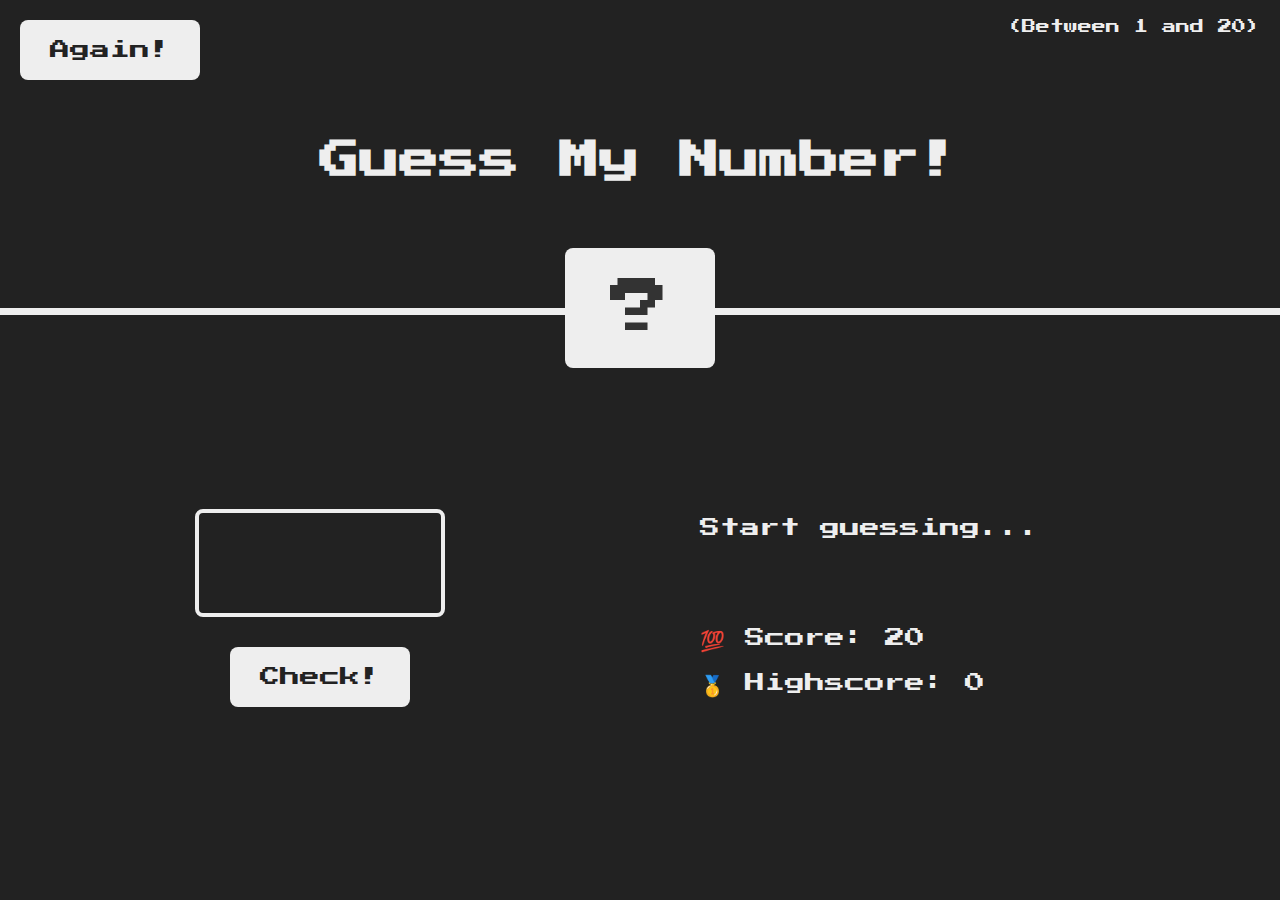
<file: documents_html/game1.html>
<!DOCTYPE html>
<html lang="en">
  <head>
    <meta charset="UTF-8" />
    <meta name="viewport" content="width=device-width, initial-scale=1.0" />
    <meta http-equiv="X-UA-Compatible" content="ie=edge" />
    <link rel="stylesheet" href="/documents_css/game1.css" />
    <title>Guess My Number!</title>
  </head>
  <body>
    <header>
      <h1>Guess My Number!</h1>
      <p class="between">(Between 1 and 20)</p>
      <button class="btn again">Again!</button>
      <div class="number">?</div>
    </header>
    <main>
      <section class="left">
        <input type="number" class="guess" />
        <button class="btn check">Check!</button>
      </section>
      <section class="right">
        <p class="message">Start guessing...</p>
        <p class="label-score">💯 Score: <span class="score">20</span></p>
        <p class="label-highscore">
          🥇 Highscore: <span class="highscore">0</span>
        </p>
      </section>
    </main>
    <script src="/documents_js/game1.js"></script>
  </body>
</html>
</file>
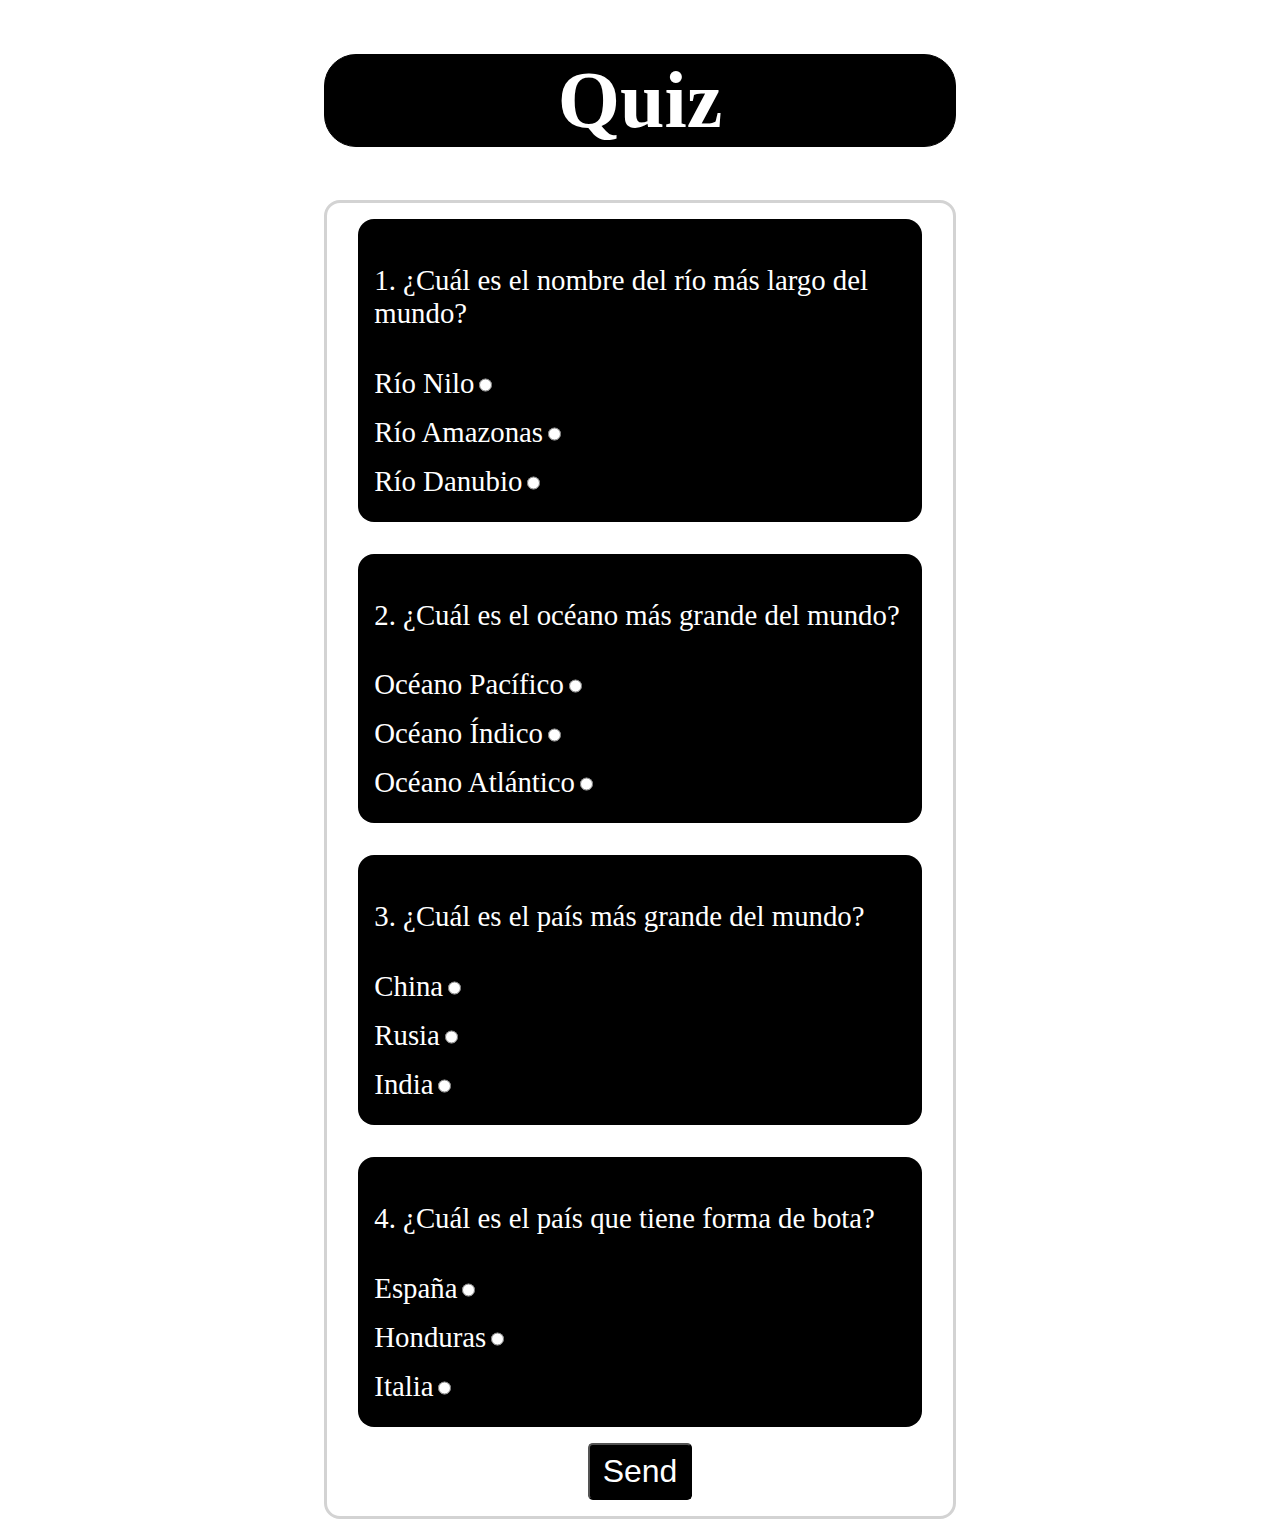
<file: documents_html/quiz.html>
<!DOCTYPE html>
<html lang="en">
  <head>
    <meta charset="UTF-8" />
    <meta name="viewport" content="width=device-width, initial-scale=1.0" />
    <title>Document</title>
    <link rel="stylesheet" href="/documents_css/quiz.css" />
  </head>
  <body>
    <div class="container">
      <h1>Quiz</h1>
      <form class="card" onsubmit="printResults()">
        <div class="card-body">
          <p>1. ¿Cuál es el nombre del río más largo del mundo?</p>
          <div class="ask">
            <div class="reverse">
              <label for="choice1">Río Nilo</label>
              <input
                type="radio"
                name="choice1"
                value="false"
                id="choice1"
                required
              />
            </div>
            <div class="reverse">
              <label for="choice2">Río Amazonas</label>
              <input type="radio" name="choice1" value="true" id="choice2" />
            </div>
            <div class="reverse">
              <label for="choice3">Río Danubio</label>
              <input type="radio" name="choice1" value="false" id="choice3" />
            </div>
          </div>
        </div>
        <div class="card-body">
          <p>2. ¿Cuál es el océano más grande del mundo?</p>
          <div class="ask">
            <div class="reverse">
              <label for="choice4">Océano Pacífico</label>
              <input
                type="radio"
                name="choice2"
                value="true"
                id="choice4"
                required
              />
            </div>
            <div class="reverse">
              <label for="choice5">Océano Índico</label>
              <input type="radio" name="choice2" value="false" id="choice5" />
            </div>
            <div class="reverse">
              <label for="choice6">Océano Atlántico</label>
              <input type="radio" name="choice2" value="false" id="choice6" />
            </div>
          </div>
        </div>
        <div class="card-body">
          <p>3. ¿Cuál es el país más grande del mundo?</p>
          <div class="ask">
            <div class="reverse">
              <label for="choice7">China</label>
              <input
                type="radio"
                name="choice3"
                value="true"
                id="choice7"
                required
              />
            </div>
            <div class="reverse">
              <label for="choice8">Rusia</label>
              <input type="radio" name="choice3" value="false" id="choice8" />
            </div>
            <div class="reverse">
              <label for="choice9">India</label>
              <input type="radio" name="choice3" value="false" id="choice9" />
            </div>
          </div>
        </div>
        <div class="card-body">
          <p>4. ¿Cuál es el país que tiene forma de bota?</p>
          <div class="ask">
            <div class="reverse">
              <label for="choice10">España</label>
              <input
                type="radio"
                name="choice4"
                value="true"
                id="choice10"
                required
              />
            </div>
            <div class="reverse">
              <label for="choice11">Honduras</label>
              <input type="radio" name="choice4" value="false" id="choice11" />
            </div>
            <div class="reverse">
              <label for="choice12">Italia</label>
              <input type="radio" name="choice4" value="false" id="choice12" />
            </div>
          </div>
        </div>
        <button type="submit" class="btn">Send</button>
      </form>

      <div id="results"></div>
    </div>
    <script src="/documents_js/quiz.js"></script>
  </body>
</html>
</file>
<file: documents_css/game1.css>
@import url("https://fonts.googleapis.com/css?family=Press+Start+2P&display=swap");

* {
  margin: 0;
  padding: 0;
  box-sizing: inherit;
}

html {
  font-size: 62.5%;
  box-sizing: border-box;
}

body {
  font-family: "Press Start 2P", sans-serif;
  color: #eee;
  background-color: #222;
  /* background-color: #60b347; */
}

/* LAYOUT */
header {
  position: relative;
  height: 35vh;
  border-bottom: 7px solid #eee;
}

main {
  height: 65vh;
  color: #eee;
  display: flex;
  align-items: center;
  justify-content: space-around;
}

.left {
  width: 52rem;
  display: flex;
  flex-direction: column;
  align-items: center;
}

.right {
  width: 52rem;
  font-size: 2rem;
}

/* ELEMENTS STYLE */
h1 {
  font-size: 4rem;
  text-align: center;
  position: absolute;
  width: 100%;
  top: 52%;
  left: 50%;
  transform: translate(-50%, -50%);
}

.number {
  background: #eee;
  border-radius: 8px;
  color: #333;
  font-size: 6rem;
  width: 15rem;
  padding: 3rem 0rem;
  text-align: center;
  position: absolute;
  bottom: 0;
  left: 50%;
  transform: translate(-50%, 50%);
}

.between {
  font-size: 1.4rem;
  position: absolute;
  top: 2rem;
  right: 2rem;
}

.again {
  position: relative;
  top: 2rem;
  left: 2rem;
}

.guess {
  background: none;
  border: 4px solid #eee;
  border-radius: 8px;
  font-family: inherit;
  color: inherit;
  font-size: 5rem;
  padding: 2.5rem;
  width: 25rem;
  text-align: center;
  display: block;
  margin-bottom: 3rem;
}

.btn {
  border: transparent;
  border-radius: 8px;
  background-color: #eee;
  color: #222;
  font-size: 2rem;
  font-family: inherit;
  padding: 2rem 3rem;
  cursor: pointer;
}

.btn:hover {
  background-color: #ccc;
}

.message {
  margin-bottom: 8rem;
  height: 3rem;
}

.label-score {
  margin-bottom: 2rem;
}
</file>
<file: documents_css/quiz.css>
* {
  box-sizing: border-box;
}
body {
  background-image: url("https://image.freepik.com/vector-gratis/patron-signos-interrogacion_1319-109.jpg");
  font-size: 1.8rem;
}
.container {
  width: 50%;
  margin: 0 auto;
}

.card {
  display: flex;
  flex-direction: column;
  border: solid 3px lightgray;
  height: auto;
  border-radius: 1rem;
  align-items: center;
  background-color: transparent;
}

.card-body {
  width: 90%;
  height: 100%;
  border-radius: 1rem;
  padding: 1rem;
  margin: 1rem 0;
  background-color: black;
  color: white;
}

h1 {
  text-align: center;
  font-size: 5rem;
  color: white;
  border: solid 1px black;
  border-radius: 2rem;
  background-color: black;
}

.btn {
  font-size: 2rem;
  color: white;
  background-color: black;
  border-radius: 0.3rem;
  padding: 0.5rem 0.8rem;
  margin-bottom: 1rem;
}

.ask {
  display: flex;
  flex-direction: column;
}

.reverse {
  display: flex;
  margin: 0.5rem 0;
}

.card-final {
  margin-top: 0.2rem;
  border-radius: 2rem;
  color: yellow;
  font-size: 6rem;
  background-color: black;
  display: flex;
  padding: 0.5rem;
  justify-content: space-evenly;
  align-items: center;
}
</file>
